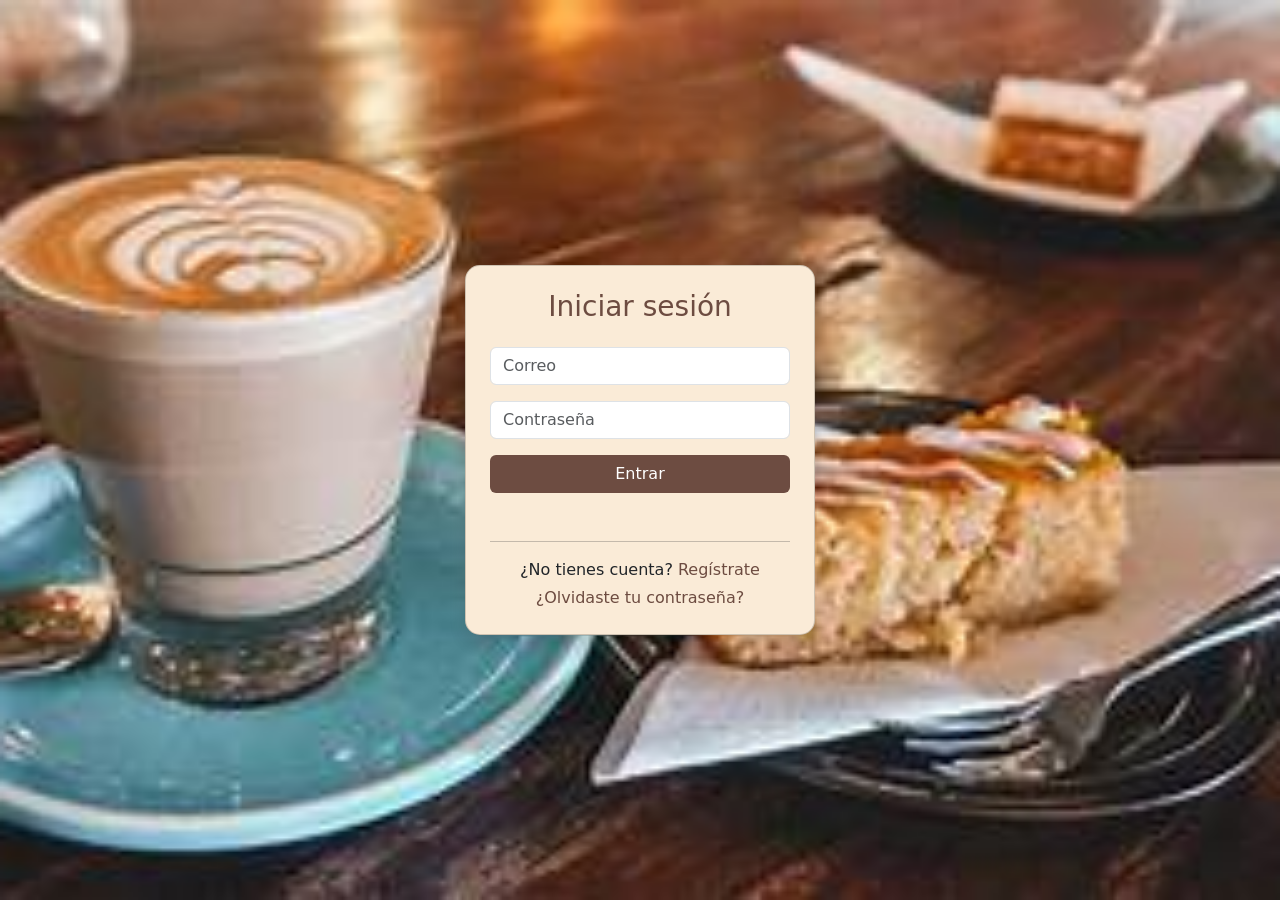
<file: Index.html>
<!DOCTYPE html>
<html lang="es">
<head>
  <meta charset="UTF-8">
  <title>Login</title>

  <!-- Bootstrap -->
  <link href="https://cdn.jsdelivr.net/npm/bootstrap@5.3.8/dist/css/bootstrap.min.css" rel="stylesheet">

  <style>
    body {
     background-image: url(fond2inicio.png) ;
     

    background-size: cover;
    background-position: center;
    background-repeat: no-repeat;
    height: 100vh;
    }

    .card {
      backdrop-filter: blur(10px);
      background: antiquewhite;
      border-radius: 15px;
    }

    .btn-custom {
      background-color:  #6D4C41;
      color: white;
    }

    .btn-custom:hover {
      background-color:  #6D4C41;
    }

    a {
      color:  #6D4C41;
      text-decoration: none;
    }

    a:hover {
      text-decoration: underline;
    }

    h3 {
      color:  #6D4C41;
    }
  </style>
</head>

<body>

<div class="container d-flex justify-content-center align-items-center vh-100">

  <div class="card p-4 shadow" style="width: 350px;">
    
    <h3 class="text-center mb-4">Iniciar sesión</h3>

    <input type="email" id="email" class="form-control mb-3" placeholder="Correo">
    
    <input type="password" id="password" class="form-control mb-3" placeholder="Contraseña">

    <button onclick="login()" class="btn btn-custom w-100 mb-3">
      Entrar
    </button>

    <p id="mensaje" class="text-danger text-center"></p>

    <hr>

    <div class="text-center">
      <p class="mb-1">
        ¿No tienes cuenta? 
        <a href="registro.html">Regístrate</a>
      </p>

      <a href="recuperar.html">¿Olvidaste tu contraseña?</a>
    </div>

  </div>

</div>

<script>
async function login() {
  const email = document.getElementById("email").value;
  const password = document.getElementById("password").value;

  const res = await fetch("http://localhost:3000/login", {
    method: "POST",
    headers: {
      "Content-Type": "application/json"
    },
    body: JSON.stringify({ email, password })
  });

  const data = await res.json();

  if (data.mensaje.includes("Login")) {
    window.location.href = "inde.html";
  } else {
    document.getElementById("mensaje").innerText = data.mensaje;
  }
}
</script>

</body>
</html>
</file>
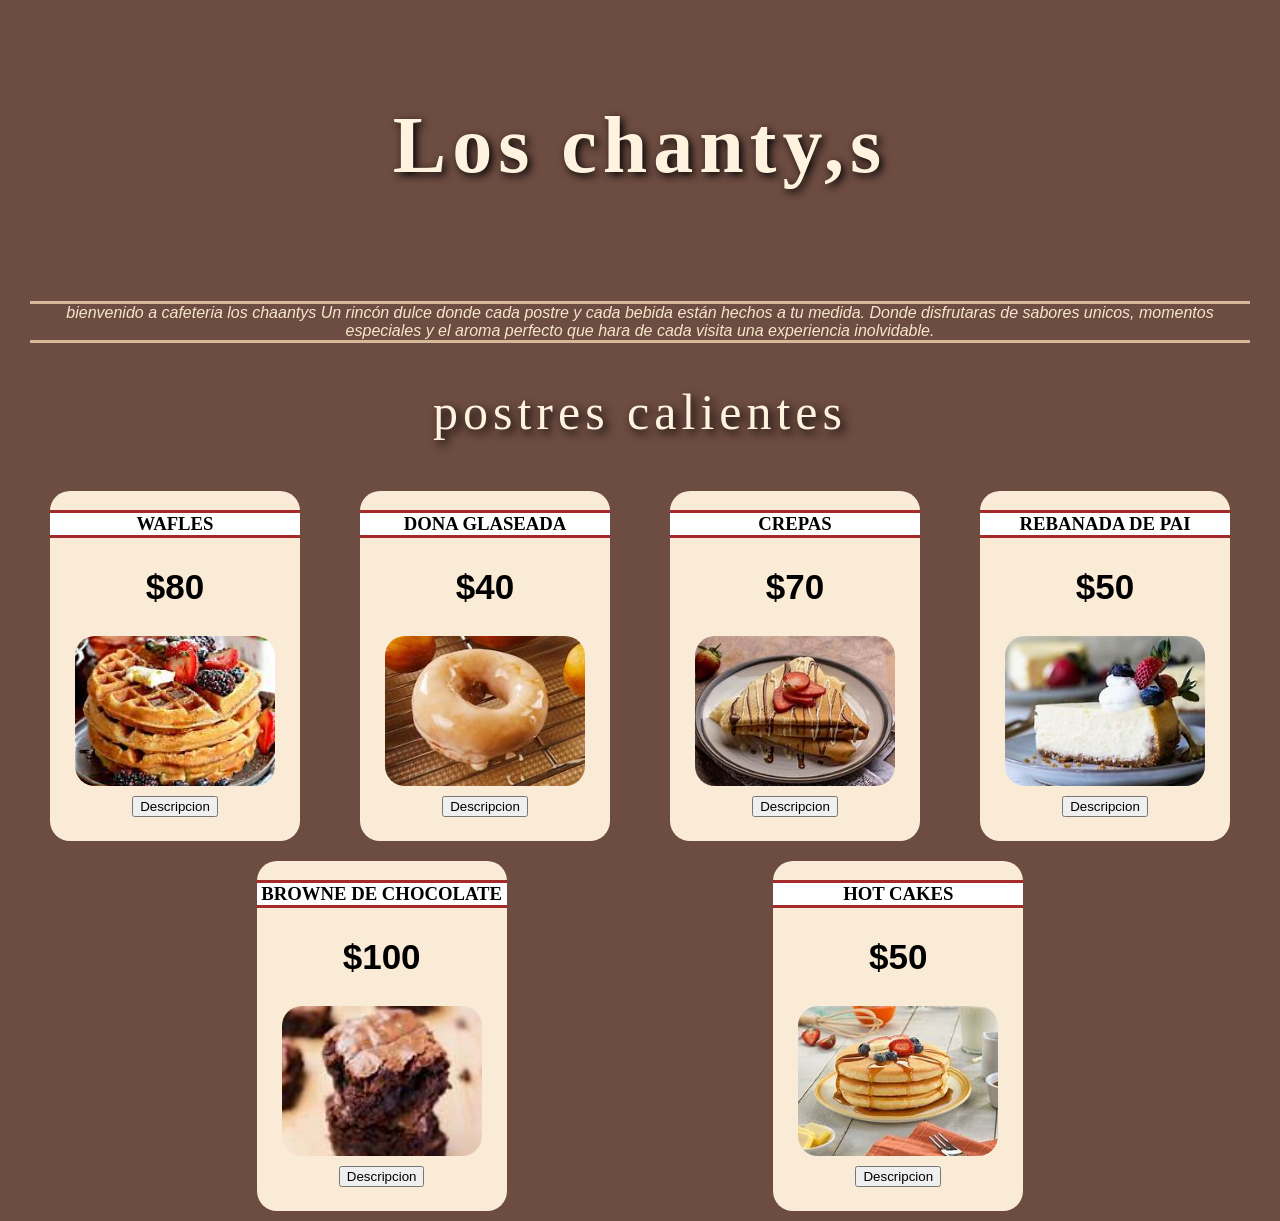
<file: inde.html>
<!DOCTYPE html>
<html lang="en">
<head>
    <link rel="stylesheet" href="stylemenu.css">
    <meta charset="UTF-8">
    <meta name="viewport" content="width=device-width, initial-scale=1.0">
    <title>los chanty,s </title>
</head>
<body>
    <header>
        <h1 class="titulo">Los chanty,s</h1>
        <p class="entrada">
    bienvenido a cafeteria los chaantys  Un rincón dulce donde cada postre y cada bebida están hechos a tu medida.
    Donde disfrutaras de sabores unicos, momentos especiales
    y el aroma perfecto que hara de cada visita una experiencia inolvidable.

</p>
    </header>

<section class="postres"> postres calientes</section>

<section class="contenedor">

    <div class="flex-items"> 
        <h3 >WAFLES</h3>

        <h2 class="precio"> $80</h2>

       <img src="imagenes/image copy.png" alt="Wafles">

         <!--boton-->

        <div class="btn">
            <button onclick="abrirModal('modal1')"> Descripcion</button>
        </div>


             <!-- MODAL -->
<div id="modal1" class="modal">

    <div class="modal-content">

        <span class="cerrar" onclick="cerrarModal('modal1')">
            &times;
        </span>

        <!-- IMAGEN -->
        <img src="imagenes/image copy.png" alt="">

        <!-- INGREDIENTES -->
        <h3>Ingredientess</h3>

        <p> Waffles recién hechos, preparados con harina, leche, mantequilla y un toque de vainilla, acompañados de frutas frescas, crema batida y deliciosas coberturas como Nutella, chocolate, miel o queso crema tipo Philadelphia.</p>




        
    </div>

</div>



    </div>

<!--flex item caja div con modal y descripcion-->
    <div class="flex-items">
        <h3>DONA GLASEADA</h3>
        <h2 class="precio">$40 </h2>
        <img src="imagenes/image copy 3.png" alt="">

        <!--boton-->
        
           <div class="btn">
             <button onclick ="abrirModal('modal2')"> Descripcion</button>
           </div>
        

            <!-- MODAL -->
<div id="modal2" class="modal">

    <div class="modal-content">

        <span class="cerrar" onclick="cerrarModal('modal2')">
            &times;
        </span>

        <!-- IMAGEN -->
        <img src="imagenes/image copy 3.png" alt="">

        <!-- INGREDIENTES -->
        <h3>Ingredientes</h3>

        <ul class="listas">
            <li>harina</li>
            <li>leche</li>
            <li>chocolate</li>
            <li>fresas con crema batoda</li>


        </ul>
        
        

    </div>

</div>


    </div>




<!--flex item caja div con modal y descripcion-->

    <div class="flex-items">
        <h3>CREPAS</h3>
        <h2 class="precio">$70</h2>
        <img src="imagenes/image copy 4.png" alt="">

                <!--boton-->
        <div class="btn">
            <button onclick ="abrirModal('modal3')"> Descripcion</button>
        </div>

         <!-- MODAL -->
<div id="modal3" class="modal">

    <div class="modal-content">

        <span class="cerrar" onclick="cerrarModal('modal3')">
            &times;
        </span>

        <!-- IMAGEN -->
        <img src="imagenes/image copy 4.png" alt="">

        <!-- INGREDIENTES -->
        <h3>Ingredientes</h3>

        <p> Deliciosa crepa, echa al momento, suaves y doraditas, preparadas con ingredientes de calidad. 
Personalízalas con coberturas como Nutella, queso Philadelphia, chocolate y una variedad de frutas frescas como fresa, plátano y frutos rojos.</p>




        
    </div>

</div>

    </div>



    <div class="flex-items">
        <h3>REBANADA DE PAI</h3>
        <H2 class="precio">$50</H2>
        <img src="imagenes/image.png" alt="">

                         <!--boton-->
        <div class="btn">
            <button onclick ="abrirModal('modal4')"> Descripcion</button>
        </div>

         <!-- MODAL -->
<div id="modal4" class="modal">

    <div class="modal-content">

        <span class="cerrar" onclick="cerrarModal('modal4')">
            &times;
        </span>

        <!-- IMAGEN -->
        <img src="imagenes/image.png" alt="">

        <!-- INGREDIENTES -->
        <h3>Ingredientes</h3>

        <p> Delicioso pai artesanal con suave crema chantillí, cerezas y finas líneas de cajeta que resaltan su sabor dulce y casero.</p>

        <H3>SABORES</H3>
        <ul class="listas">
            <li>pai de queso</li>
            <li>pai de nuez</li>
            <li>pai de fresa</li>
            <li>pai de manzana</li>
        </ul>

        
    </div>

</div>

    </div>



    <div class="flex-items">
        <h3>BROWNE DE CHOCOLATE</h3>
        <h2 class="precio">$100</h2>
        <img src="imagenes/browne.png" alt="">

                 <!--boton-->
        <div class="btn">
            <button onclick ="abrirModal('modal5')"> Descripcion</button>
        </div>

                 <!-- MODAL -->
<div id="modal5" class="modal">

    <div class="modal-content">

        <span class="cerrar" onclick="cerrarModal('modal5')">
            &times;
        </span>

        <!-- IMAGEN -->
        <img src="imagenes/browne.png" alt="">

        <!-- INGREDIENTES -->
        <h3>Ingredientes</h3>

        <p> Browne horneado al punto perfecto para lograr una textura suave por dentro y ligeramente crujiente por fuera.
         Acompañado con crema batida, chocolate derretido o una bola de helado para una experiencia irresistible.🍫✨</p>

         <H3>espolvoreado "Toppings"</H3>
        <ul class="listas">
    <li>Chispas de chocolate</li>
    <li>Coco rallado</li>
    <li>Nuez troceada</li>
    <li>Almendra laminada</li>
    <li>Canela en polvo</li>
    <li>Azúcar glass</li>
    <li>Galleta triturada</li>
        </ul>




        
    </div>

</div>





    </div>

<div class="flex-items">
        <h3>HOT CAKES</h3>
         <h2 class="precio">$50</h2>
        <img src="imagenes/hotcakes.png" alt="">

                 <!--boton-->
        <div class="btn">
            <button onclick ="abrirModal('modal6')"> Descripcion</button>
        </div>

          <!-- MODAL -->
    <div id="modal6" class="modal">

     <div class="modal-content">

        <span class="cerrar" onclick="cerrarModal('modal6')">
            &times;
        </span>

        <!-- IMAGEN -->
        <img src="imagenes/hotcakes.png" alt="">

        <!-- INGREDIENTES -->
        <h3>Ingredientes</h3>

        <ul class="listas">
            <li>harina</li>
            <li>leche</li>
            <li>chocolate</li>
            <li>fresas con crema batoda</li>


        </ul>
        



      </div>

    </div>

</div>

</section>
    


  <script src="server.js"></script>   

</body>
</html>
</file>
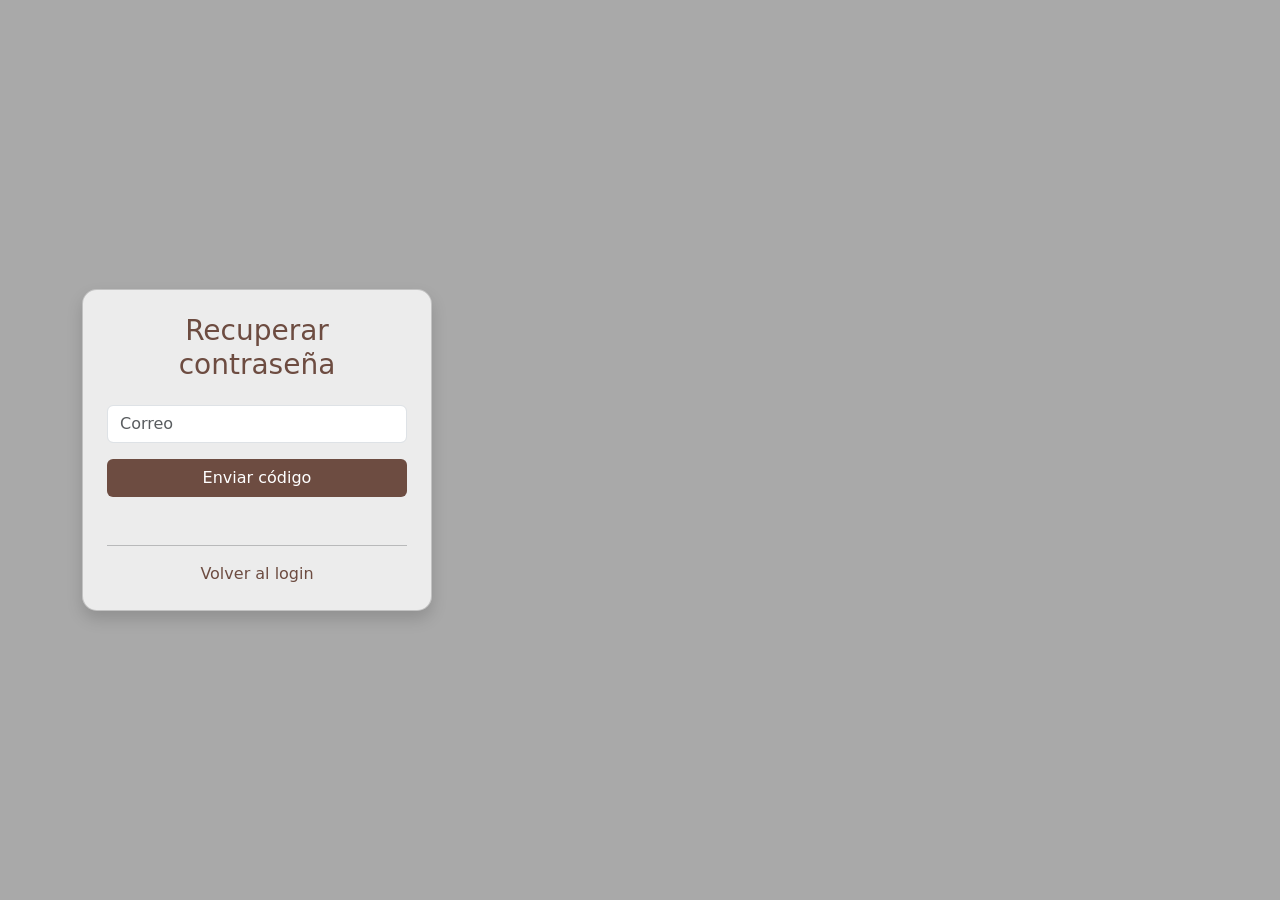
<file: recuperar.html>
<!DOCTYPE html>
<html lang="es">
<head>
  <meta charset="UTF-8">
  <title>Recuperar contraseña</title>

  <link href="https://cdn.jsdelivr.net/npm/bootstrap@5.3.8/dist/css/bootstrap.min.css" rel="stylesheet">

  <style>
    body {
      background-color: darkgrey;
      height: 100vh;
    }

    .card {
      backdrop-filter: blur(10px);
      background: rgba(240, 240, 240, 0.95); /* gris */
      border-radius: 15px;
      
    }

    .btn-custom {
      background-color: #6D4C41;
      color: white;
    }

    .btn-custom:hover {
      background-color: #6D4C41;
    }

    h3 {
      color: #6D4C41;
    }

    a {
      color: #6D4C41;
      text-decoration: none;
    }
  </style>
</head>

<body>

<div class="container d-flex justify-content-start align-items-center vh-100">

  <div class="card p-4 shadow" style="width: 350px;">
    
    <h3 class="text-center mb-4">Recuperar contraseña</h3>

    <input type="email" id="email" class="form-control mb-3" placeholder="Correo">

    <button onclick="recuperar()" class="btn btn-custom w-100 mb-3">
      Enviar código
    </button>

    <p id="mensaje" class="text-center text-danger"></p>

    <hr>

    <div class="text-center">
      <a href="index.html">Volver al login</a>
    </div>

  </div>

</div>

<script>
async function recuperar() {
  const email = document.getElementById("email").value;

  const res = await fetch("http://localhost:3000/recuperar", {
    method: "POST",
    headers: {
      "Content-Type": "application/json"
    },
    body: JSON.stringify({ email })
  });

  const data = await res.json();

  document.getElementById("mensaje").innerText = data.mensaje;

  if (data.mensaje.includes("Código")) {
    localStorage.setItem("emailReset", email);
    window.location.href = "reset.html";
  }
}
</script>

</body>
</html>
</file>
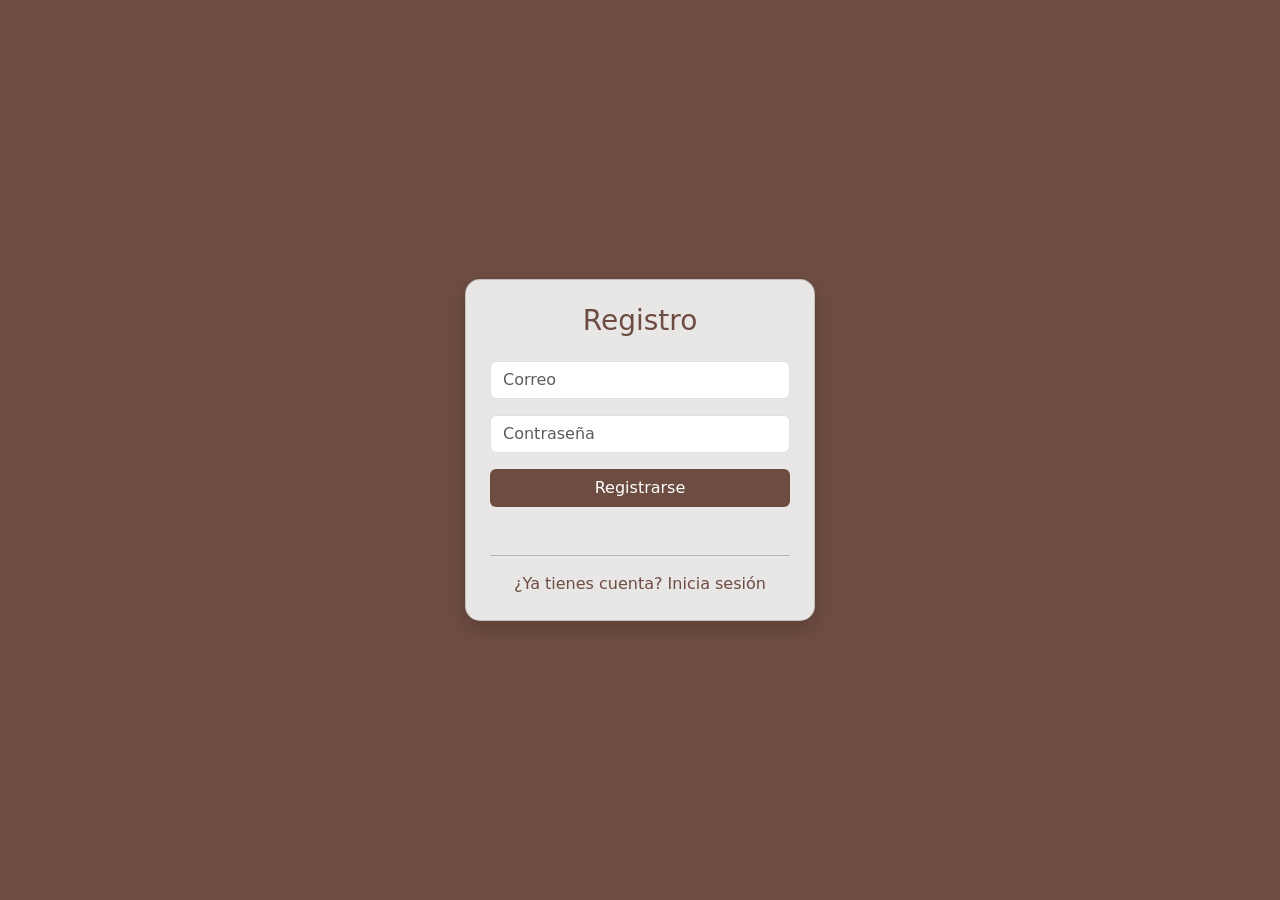
<file: registro.html>
<!DOCTYPE html>
<html lang="es">
<head>
  <meta charset="UTF-8">
  <title>Registro</title>


 <link href="https://cdn.jsdelivr.net/npm/bootstrap@5.3.3/dist/css/bootstrap.min.css" rel="stylesheet" integrity="sha384-QWTKZyjpPEjISv5WaRU9OFeRpok6YctnYmDr5pNlyT2bRjXh0JMhjY6hW+ALEwIH" crossorigin="anonymous">

  <style>
    body {
      background-color: #6D4C41;
      height: 100vh;
    }

    .card {
      backdrop-filter: blur(10px);
      background: rgba(240, 240, 240, 0.95); /* gris suave */
      border-radius: 15px;
    }

    .btn-custom {
      background-color: #6D4C41;
      color: white;
    }

    .btn-custom:hover {
      background-color: #6D4C41;
    }

    h3 {
      color: #6D4C41;
    }

    a {
      color: #6D4C41;
      text-decoration: none;
    }
  </style>
</head>

<body>

<div class="container d-flex justify-content-center align-items-center vh-100">

  <div class="card p-4 shadow" style="width: 350px;">
    
    <h3 class="text-center mb-4">Registro</h3>

    <input type="email" id="email" class="form-control mb-3" placeholder="Correo">
    
    <input type="password" id="password" class="form-control mb-3" placeholder="Contraseña">

    <button onclick="registrar()" class="btn btn-custom w-100 mb-3">
      Registrarse
    </button>

    <p id="mensaje" class="text-center text-danger"></p>

    <hr>

    <div class="text-center">
      <a href="index.html">¿Ya tienes cuenta? Inicia sesión</a>
    </div>

  </div>

</div>

<script>
async function registrar() {
  const email = document.getElementById("email").value;
  const password = document.getElementById("password").value;

   // 🔐 VALIDACIÓN DE CONTRASEÑA (AQUÍ)
  const regex = /^(?=.*[A-Z])(?=.*\d)(?=.*[^A-Za-z0-9]).{8,}$/;

  if (!regex.test(password)) {
    document.getElementById("mensaje").innerText =
      "Contraseña insegura. Usa mínimo 8 caracteres, una mayúscula, un número y un símbolo";
    return; // ⛔ DETIENE EL REGISTRO
  }


// 🚀 SI PASA VALIDACIÓN, AHORA SÍ ENVÍA

  const res = await fetch("http://localhost:3000/registro", {
    method: "POST",
    headers: {
      "Content-Type": "application/json"
    },
    body: JSON.stringify({ email, password })
  });

  const data = await res.json();

  if (data.mensaje === "Usuario registrado") {
    window.location.href = "Index.html";
  } else {
    document.getElementById("mensaje").innerText = data.mensaje;
  }
}
</script>

</body>
</html>
</file>
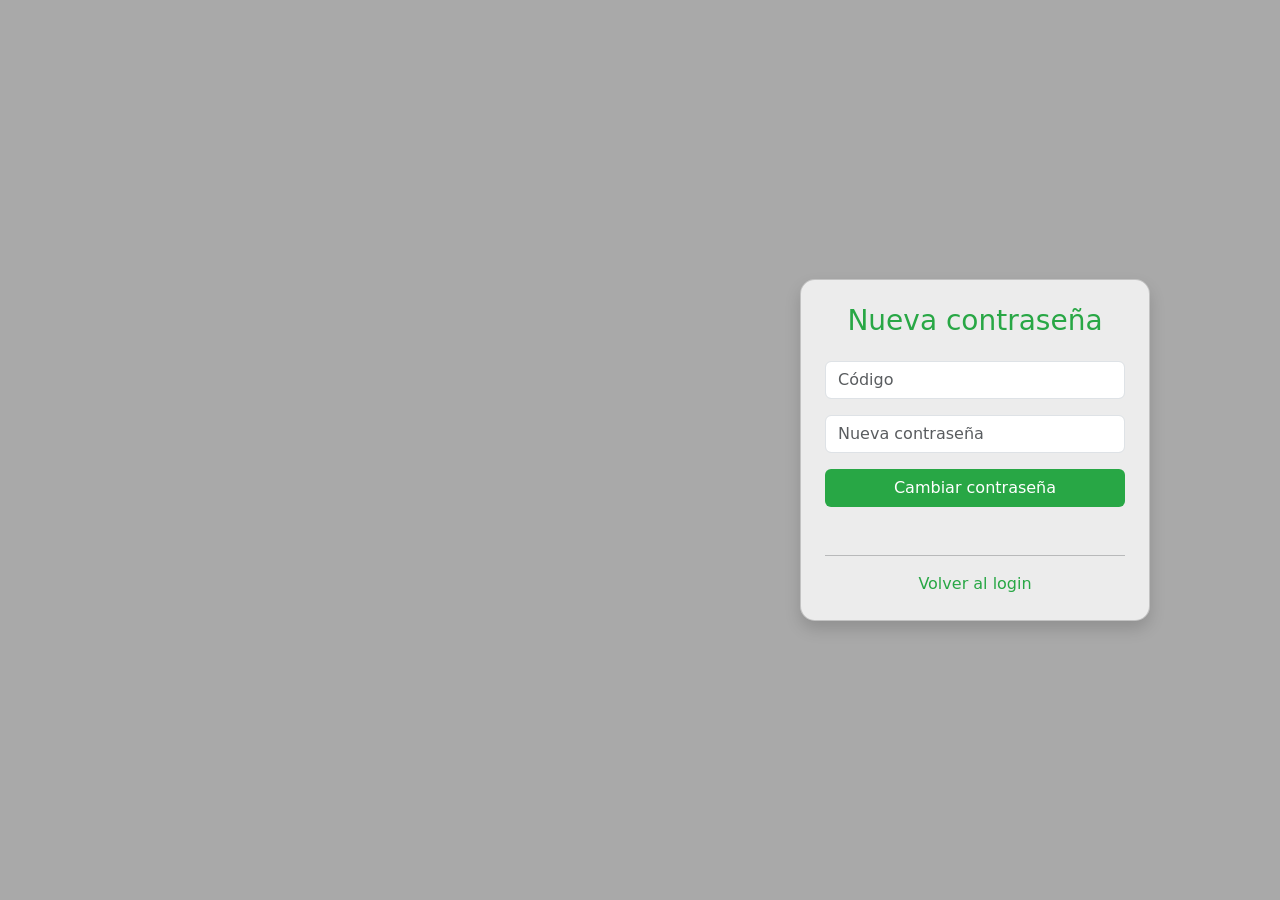
<file: reset.html>
<!DOCTYPE html>
<html lang="es">
<head>
  <meta charset="UTF-8">
  <title>Nueva contraseña</title>

  <link href="https://cdn.jsdelivr.net/npm/bootstrap@5.3.8/dist/css/bootstrap.min.css" rel="stylesheet">

  <style>
    body {
      background-color: darkgrey;
      height: 100vh;
    }

    .card {
      backdrop-filter: blur(10px);
      background: rgba(240, 240, 240, 0.95);
      border-radius: 15px;
    }

    .btn-custom {
      background-color: #28a745;
      color: white;
    }

    .btn-custom:hover {
      background-color: #218838;
    }

    h3 {
      color: #28a745;
    }

    a {
      color: #28a745;
      text-decoration: none;
    }
  </style>
</head>

<body>

<div class="container d-flex justify-content-end align-items-center vh-100">

  <div class="card p-4 shadow me-5" style="width: 350px;">
    
    <h3 class="text-center mb-4">Nueva contraseña</h3>

    <input type="text" id="token" class="form-control mb-3" placeholder="Código" autocomplete="off">

    <input type="password" id="password" class="form-control mb-3" placeholder="Nueva contraseña">

    <button onclick="reset()" class="btn btn-custom w-100 mb-3">
      Cambiar contraseña
    </button>

    <p id="mensaje" class="text-center text-danger"></p>

    <hr>

    <div class="text-center">
      <a href="index.html">Volver al login</a>
    </div>

  </div>

</div>

<script>
async function reset() {
  const token = document.getElementById("token").value;
  const nuevaPassword = document.getElementById("password").value;
  const email = localStorage.getItem("emailReset");

  const res = await fetch("http://localhost:3000/reset-password", {
    method: "POST",
    headers: {
      "Content-Type": "application/json"
    },
    body: JSON.stringify({ email, token, nuevaPassword })
  });

  const data = await res.json();

  if (data.mensaje === "Contraseña actualizada") {
    window.location.href = "index.html";
  } else {
    document.getElementById("mensaje").innerText = data.mensaje;
  }
}
</script>

</body>
</html>
</file>
<file: stylemenu.css>
body{
    margin: 0;
    font-family: sans-serif;
    background-color: #6D4C41;
}

.titulo{
    text-align: center;

    color: #fff3e0;

    font-size: 80px;

    font-family: Georgia;

    letter-spacing: 6px;

    text-shadow: 3px 3px 8px black;



    padding: 80px;
    margin: 20px;



    border-radius: 15px;
}





.contenedor{
    display: flex;
    justify-content: space-evenly;
    flex-wrap: wrap;
   

}

.postres{
    text-align: center;
    color: #fff3e0;

    font-size: 50px;

    letter-spacing: 5px;

    text-shadow: 4px 4px 10px black;

    font-family: Georgia;



    padding: 10px;
    margin-bottom: 30px;
}


/* aqui se dio tamaño y color y altura  a las cajas div*/
.flex-items{
    width: 250px;
    height: 350px;
    background-color:antiquewhite;
    margin: 10px;
    border-radius: 20px;
    

}

/* aqui se centraron los subtitulos que tengan h3*/
.flex-items h3{
    text-align: center;
    font-family: Georgia;
     /* aqui se puso bordes por arriba y por debajo */
    border-top: 3px solid brown;
    border-bottom: 3px solid brown;
 /* aqui se dio color de fondo */
    background-color: white;
}

/* aqui damos el mismo tamaño a todas las imagenes y ponemos= object-fit: cover: que hace que todas tengan
el mismo tamaño, que no se deformen aunque sean diferentes y que queden todas alineadas al centro */
.flex-items img{
        width: 200px;
    height: 150px;
    object-fit: cover;

    display: block;
    margin: auto;
    border-radius: 20px;

}

/* MODAL */
.modal{
    display:none;
    position:fixed;
    z-index:1000;

    left:0;
    top:0;

    width:100%;
    height:100%;

    background:rgba(0,0,0,0.7);
}

/* CONTENIDO */
.modal-content{
    background:white;

    width:80%;
    max-width:400px;

    margin:5% auto;
    padding:20px;

    border-radius:10px;

    text-align:center;

    position:relative;
}




/* IMAGEN */
.img-modal{
    width:100%;
    border-radius:10px;
}

/* CERRAR */
.cerrar{
    position:absolute;
    right:15px;
    top:10px;

    font-size:30px;
    cursor:pointer;
}

.btn{
    text-align: center;
    margin: 10px auto;

}

.signo{
    font-size: 45px;
}

.precio{
    font-size: 35px;
    text-align: center;
}

.entrada{
    text-align: center;
    color: #f5e6ca;
        border-top: 3px solid #d7b899;
    border-bottom: 3px solid #d7b899;
    


    margin: 30px;

    font-style: italic;
}

/* aqui se acomodo a la izquierda las listas ul li */
.listas{
    width: 200px;
    margin: 0 auto;
    padding-left: 20px;
}

.listas li{
    text-align: left;
}
</file>
